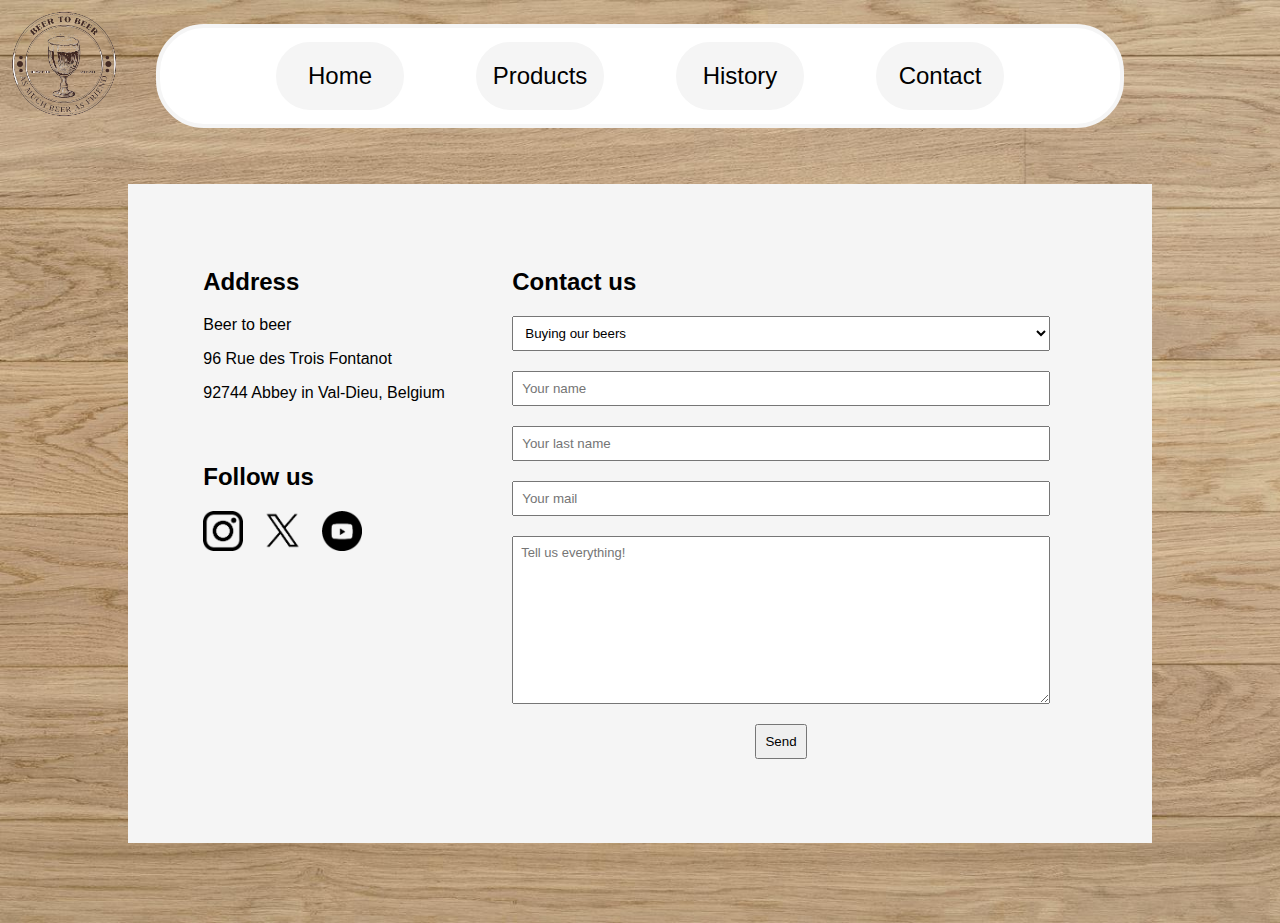
<file: contact.html>
<!DOCTYPE html>
<html lang="en">
  <head>
    <meta charset="utf-8">
    <title>Beer to beer | Contact</title>
    <link rel="stylesheet" type="text/css" href="style/main.css">
    <link rel="stylesheet" href="style/contact.css">
  </head>

  <body>

		<a href="index.html"><img src="images/logo-removebg-preview.png"></a>
		<nav>
			<ul>
				<li><a href="index.html">Home</a></li>
        <li><a href="products.html">Products</a></li>
				<li><a href="history.html">History</a></li>
				<li><a href="contact.html">Contact</a></li>
			</ul>
		</nav>

    <main id="contact">

      <aside id="contact-side">

        <div>
          <h2>Address</h2>
          <p>Beer to beer</p>
          <a href="https://maps.app.goo.gl/hc1aUi7oVKcVKsJQ9">
            <p>96 Rue des Trois Fontanot</p>
            <p>92744 Abbey in Val-Dieu, Belgium</p>
          </a>
        </div>
  
        <div class="reseaux">
            <h2>Follow us</h2>
            <a href="https://www.instagram.com/" target="_blank"><img src="images/insta-noir.png" alt="Instagram"></a>
            <a href="https://twitter.com/?lang=en" target="_blank"><img src="images/x-noir.png" alt="X"></a>
            <a href="https://www.youtube.com/" target="_blank"><img src="images/youtube.png" alt="YouTube"></a>
        </div>

      </aside>

      <div id="formulaire">
        <h2>Contact us</h2>

        <form>

            <select id="motif" name="motif">
                <option value="buy beers">Buying our beers</option>
                <option value="sell beers">Selling our beers</option>
                <option value="other question">Any other question</option>
            </select>
            
            <input id="name" type="text" name="name" placeholder="Your name" required>
            <input id="last-name" type="text" name="last-name" placeholder="Your last name" required>
            <input id="mail" type="email" name="mail" placeholder="Your mail" required>
            <textarea id="message" name="message" placeholder="Tell us everything!"></textarea>

            <input id="form-button" type="submit" value="Send">

        </form>

      </div>
      

    </main>
    
  </body>
</html>
</file>
<file: style/main.css>
* {
	font-family: "Helvetica", "Verdana", sans-serif;
	text-align: justify;
}

body{
    background-image: url(../images/bois-claire.jpeg);
    background-size: cover;
    margin: 0;
    
}

/*Mise en page des pages : doit être présent sur toutes les pages pour la mise en forme*/
main {
	background-color: whitesmoke;
	margin-left: 10%;
    margin-right: 10%;
    margin-top: 2em;
    margin-bottom: 5em;
	padding: 5%;
}

a{
    position:static;
    text-decoration: none;
    color: black;
    margin: 0;
}

nav{
    display: flex;
    justify-content: center;
    flex-direction: row;
    font-size: 1.5em;

}

body > a > img {
    position:absolute;
    width: 10%
}

nav > ul{
    background-color: white;
    display: flex;
    flex-direction: row;
    list-style-type: none;
    justify-content: center;
    align-items: center;
    gap: 3em;
    width: 40em;
    height: 4em;
    border-radius: 2em;
    border: solid whitesmoke 4px;
    padding: 0;
}

nav > ul > li {
    display: flex;
    justify-content: center;
    align-items: center;
    background-color: rgb(245, 245, 245);
    border: solid rgb(245, 245, 245) 4px;
    width: 5em;
    height: 2.5em;
    border-radius: 2em;
}


nav > ul > li:hover {
    display: flex;
    justify-content: center;
    align-items: center;
    background-color: rgb(245, 245, 245);
    width: 5em;
    height: 2.5em;
    border: inset orange 4px;
    border-radius: 2em;
}
</file>
<file: style/contact.css>
#contact {
    display: flex;
    flex-direction: row;
    justify-content: space-around;
}

/*Affichage des logos des réseaux sociaux*/
/*A mettre dans le main*/
.reseaux img {
    height: 40px;
    margin-right: 15px;
}

#contact-side {
    display: flex;
    flex-direction: column;
    gap: 25px;
}

#formulaire {
    width: 60%;
    padding-left: 5%;
    padding-right: 3%;
}

#formulaire form {
    display: flex;
    flex-direction: column;
}

#formulaire select, #formulaire input, #formulaire textarea {
    padding: 8px;
    margin-bottom: 20px;
}

#formulaire textarea {
    font-size: small;
    height: 150px;
}

#form-button {
    width: fit-content;
    align-self: center;
}
</file>
